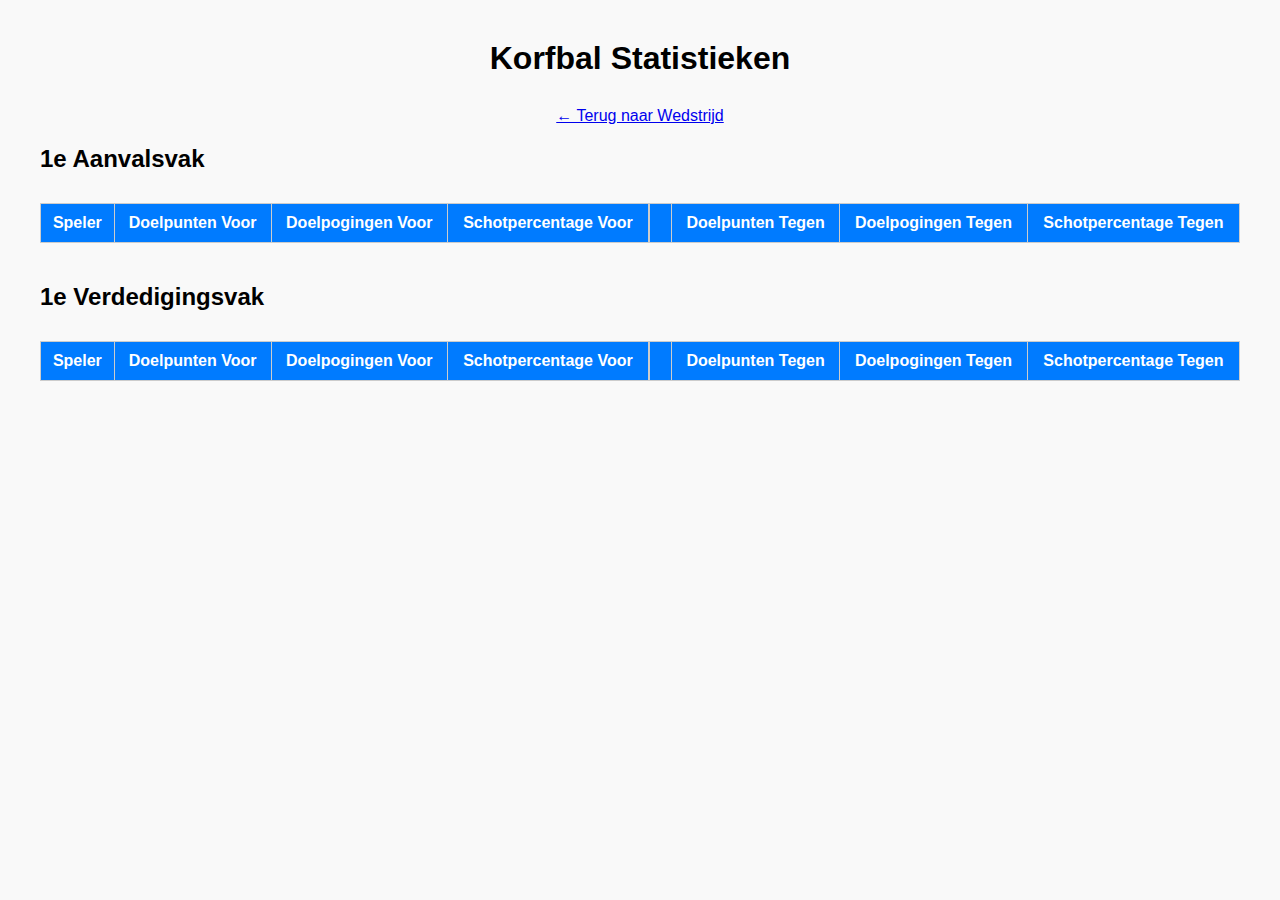
<file: statistieken.html>
<!DOCTYPE html>

<html lang="nl">
<head>
<meta charset="utf-8"/>
<title>Korfbal Statistieken</title>
<style>
        body {
            font-family: Arial, sans-serif;
            margin: 40px;
            background-color: #f9f9f9;
        }
        h1 {
            text-align: center;
        }
        table {
            width: 100%;
            border-collapse: collapse;
            margin-top: 30px;
        }
        th, td {
            border: 1px solid #ccc;
            padding: 12px;
            text-align: center;
        }
        th {
            background-color: #007BFF;
            color: white;
        }
        tr:nth-child(even) {
            background-color: #f2f2f2;
        }
        .back-link {
            display: block;
            margin-top: 30px;
            text-align: center;
        }
    </style>
<style>
    .vak-tabel {
        margin-bottom: 40px;
    }
    .vak-tabel th, .vak-tabel td {
        padding: 10px;
        text-align: center;
    }
    .vak-tabel th {
        background-color: #007BFF;
        color: white;
    }
    .vak-tabel td {
        background-color: #f9f9f9;
    }
    .split-column {
        border-left: 2px solid #ccc;
    }
</style></head>
<body>
<h1>Korfbal Statistieken</h1>

<a class="back-link" href="wedstrijd.html">← Terug naar Wedstrijd</a>
<script>
        function laadStatistieken() {
            const statistieken = JSON.parse(localStorage.getItem('statistieken')) || {};
            const tbody = document.querySelector('#statistiekenTabel tbody');
            tbody.innerHTML = '';

            Object.keys(statistieken).forEach(speler => {
                const data = statistieken[speler];
                const rij = document.createElement('tr');

                const schotPercVoor = data.doelpogingen_voor > 0 ? ((data.doelpunten_voor / data.doelpogingen_voor) * 100).toFixed(1) + '%' : '0%';
                const schotPercTegen = data.doelpogingen_tegen > 0 ? ((data.doelpunten_tegen / data.doelpogingen_tegen) * 100).toFixed(1) + '%' : '0%';

                rij.innerHTML = `
                    <td>${speler}</td>
                    <td>${data.doelpunten_voor || 0}</td>
                    <td>${data.doelpogingen_voor || 0}</td>
                    <td>${schotPercVoor}</td>
                    <td>${data.doelpunten_tegen || 0}</td>
                    <td>${data.doelpogingen_tegen || 0}</td>
                    <td>${schotPercTegen}</td>
                `;
                tbody.appendChild(rij);
            });
        }

        window.onload = laadStatistieken;
    </script>
<h2>1e Aanvalsvak</h2><table class="vak-tabel" id="tabel_1e_Aanvalsvak"><thead><tr><th>Speler</th><th>Doelpunten Voor</th><th>Doelpogingen Voor</th><th>Schotpercentage Voor</th><th class="split-column"></th><th>Doelpunten Tegen</th><th>Doelpogingen Tegen</th><th>Schotpercentage Tegen</th></tr></thead><tbody></tbody></table><h2>1e Verdedigingsvak</h2><table class="vak-tabel" id="tabel_1e_Verdedigingsvak"><thead><tr><th>Speler</th><th>Doelpunten Voor</th><th>Doelpogingen Voor</th><th>Schotpercentage Voor</th><th class="split-column"></th><th>Doelpunten Tegen</th><th>Doelpogingen Tegen</th><th>Schotpercentage Tegen</th></tr></thead><tbody></tbody></table><script>
function laadStatistieken() {
    const statistieken = JSON.parse(localStorage.getItem('statistieken')) || {};
    const spelers = JSON.parse(localStorage.getItem('spelers')) || [];

    const aanvalTbody = document.querySelector('#tabel_1e_Aanvalsvak tbody');
    const verdedigingTbody = document.querySelector('#tabel_1e_Verdedigingsvak tbody');
    aanvalTbody.innerHTML = '';
    verdedigingTbody.innerHTML = '';

    spelers.forEach(speler => {
        const data = statistieken[speler.naam] || {
            doelpunten_voor: 0,
            doelpogingen_voor: 0,
            doelpunten_tegen: 0,
            doelpogingen_tegen: 0
        };

        const schotPercVoor = data.doelpogingen_voor > 0 ? ((data.doelpunten_voor / data.doelpogingen_voor) * 100).toFixed(1) + '%' : '0%';
        const schotPercTegen = data.doelpogingen_tegen > 0 ? ((data.doelpunten_tegen / data.doelpogingen_tegen) * 100).toFixed(1) + '%' : '0%';

        const rij = document.createElement('tr');
        rij.innerHTML = `
            <td>${speler.naam}</td>
            <td>${data.doelpunten_voor}</td>
            <td>${data.doelpogingen_voor}</td>
            <td>${schotPercVoor}</td>
            <td class="split-column"></td>
            <td>${data.doelpunten_tegen}</td>
            <td>${data.doelpogingen_tegen}</td>
            <td>${schotPercTegen}</td>
        `;

        if (speler.vak === 'A') {
            aanvalTbody.appendChild(rij);
        } else if (speler.vak === 'B') {
            verdedigingTbody.appendChild(rij);
        }
    });
}
window.onload = laadStatistieken;
</script></body>
</html>
</file>
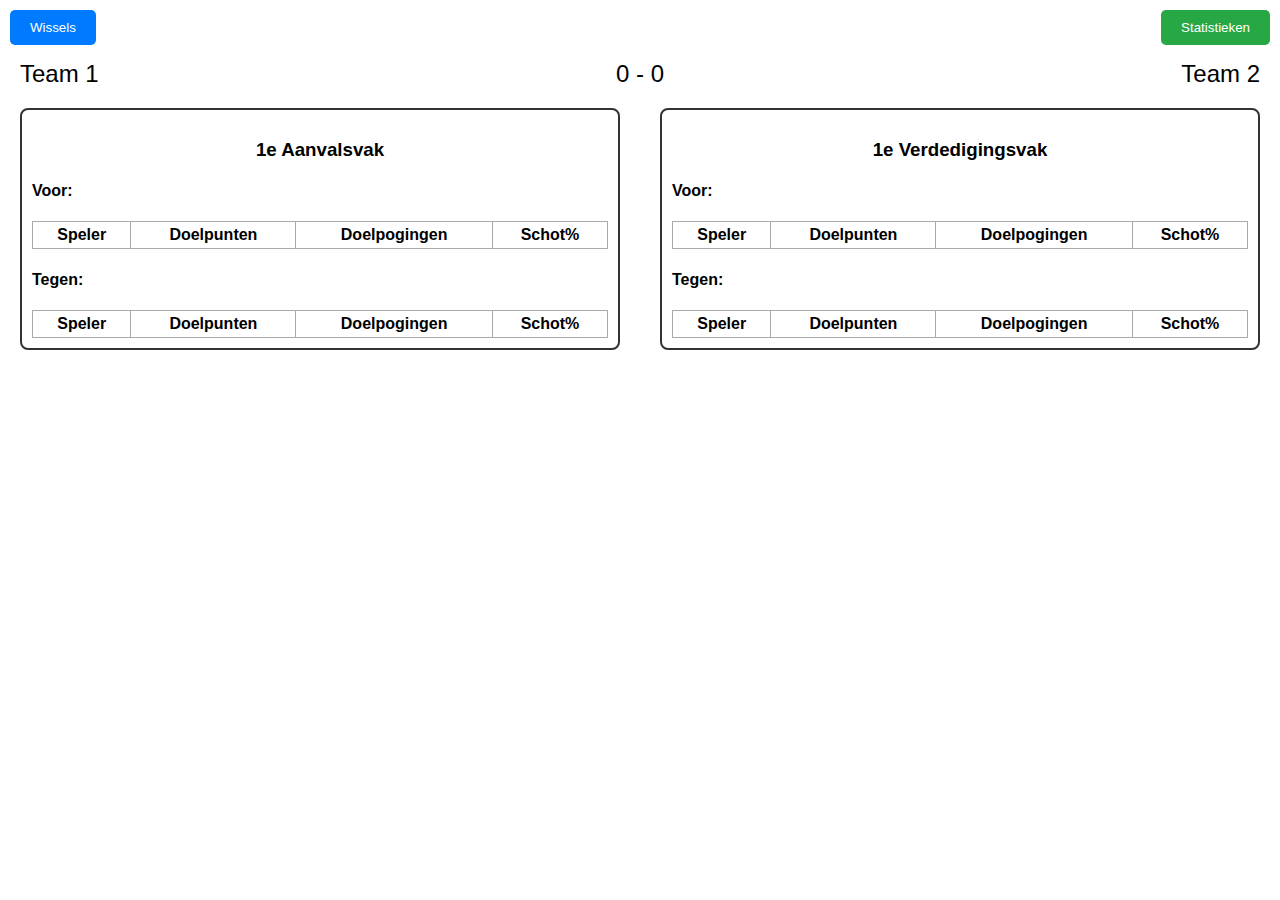
<file: wedstrijd_eenvoudig.html>
<!DOCTYPE html>

<html lang="nl">
<head>
<meta charset="utf-8"/>
<title>Wedstrijd Eenvoudig</title>
<style>
        body {
            font-family: Arial, sans-serif;
            margin: 20px;
        }
        .scoreboard {
            display: flex;
            justify-content: space-between;
            align-items: center;
            font-size: 24px;
            margin-bottom: 20px;
        }
        .vak-container {
            display: flex;
            justify-content: space-between;
            gap: 40px;
        }
        .vak {
            border: 2px solid #333;
            border-radius: 8px;
            padding: 10px;
            width: 48%;
        }
        .vak h3 {
            text-align: center;
        }
        .speler-acties {
            margin-top: 10px;
        }
        .speler {
            margin-bottom: 10px;
        }
        .speler span {
            display: inline-block;
            width: 160px;
        }
        .statistieken {
            margin-top: 20px;
        }
        table {
            width: 100%;
            border-collapse: collapse;
            margin-top: 5px;
        }
        th, td {
            border: 1px solid #aaa;
            padding: 4px;
            text-align: center;
        }
        .vak-selector {
            margin-bottom: 10px;
        }
    </style>
</head>
<body style="margin-top: 60px;"><button id="wisselsToggle" style="position: fixed; top: 10px; left: 10px; z-index: 1000; padding: 10px 20px; background-color: #007BFF; color: white; border: none; border-radius: 5px; cursor: pointer;">Wissels</button><button id="statistiekenButton" style="position: fixed; top: 10px; right: 10px; z-index: 1000; padding: 10px 20px; background-color: #28A745; color: white; border: none; border-radius: 5px; cursor: pointer;">Statistieken</button>
<div id="menuToggle" style="position: absolute; top: 10px; left: 10px; z-index: 1000;">
</div>

<div id="wisselPaneel" style="display: none; position: absolute; top: 60px; left: 10px; background: #fff; border: 1px solid #ccc; padding: 10px; z-index: 999;">
<h3>Wissels</h3>
<div id="wisselLijst"></div>
</div>
<div id="statistiekPaneel" style="display: none; position: absolute; top: 60px; left: 10px; background: #fff; border: 1px solid #ccc; padding: 10px; z-index: 999;">
<h3>Statistieken</h3>
<p>Statistieken per vak worden hier later weergegeven.</p>
</div>
<div class="scoreboard">	
<div id="team1Naam">Team 1</div>
<div><span id="score1">0</span> - <span id="score2">0</span></div>
<div id="team2Naam">Team 2</div>
</div>
<div class="vak-container">
<div class="vak" id="aanvalsvak">
<h3>1e Aanvalsvak</h3>
<div class="speler-acties" id="aanvalSpelers"></div>
<div class="statistieken">
<h4>Voor:</h4>
<table id="aanvalVoorStats">
<thead>
<tr><th>Speler</th><th>Doelpunten</th><th>Doelpogingen</th><th>Schot%</th></tr>
</thead>
<tbody></tbody>
</table>
<h4>Tegen:</h4>
<table id="aanvalTegenStats">
<thead>
<tr><th>Speler</th><th>Doelpunten</th><th>Doelpogingen</th><th>Schot%</th></tr>
</thead>
<tbody></tbody>
</table>
</div>
</div>
<div class="vak" id="verdedigingsvak">
<h3>1e Verdedigingsvak</h3>
<div class="speler-acties" id="verdedigingSpelers"></div>
<div class="statistieken">
<h4>Voor:</h4>
<table id="verdedigingVoorStats">
<thead>
<tr><th>Speler</th><th>Doelpunten</th><th>Doelpogingen</th><th>Schot%</th></tr>
</thead>
<tbody></tbody>
</table>
<h4>Tegen:</h4>
<table id="verdedigingTegenStats">
<thead>
<tr><th>Speler</th><th>Doelpunten</th><th>Doelpogingen</th><th>Schot%</th></tr>
</thead>
<tbody></tbody>
</table>
</div>
</div>
</div>
<script>
const team1 = localStorage.getItem("team1") || "Team 1";
const team2 = localStorage.getItem("team2") || "Team 2";
const spelers = JSON.parse(localStorage.getItem("spelers") || "[]");

document.getElementById("team1Naam").textContent = team1;
document.getElementById("team2Naam").textContent = team2;

let score1 = 0;
let score2 = 0;

const score1El = document.getElementById("score1");
const score2El = document.getElementById("score2");

const aanvalSpelers = spelers.filter(s => s.vak === "aanval");
const verdedigingSpelers = spelers.filter(s => s.vak === "verdediging");

function createSpelerActies(speler, container, statsVoor, statsTegen, team) {
    const div = document.createElement("div");
    div.className = "speler";

    const naam = document.createElement("span");
    naam.textContent = speler.naam;
    div.appendChild(naam);

    const acties = ["Doelpunt Voor", "Doelpoging Voor", "Doelpunt Tegen", "Doelpoging Tegen"];
    acties.forEach(actie => {
        const btn = document.createElement("button");
        btn.textContent = actie;
        btn.addEventListener("click", () => {
            speler[actie] = (speler[actie] || 0) + 1;

            // Automatisch doelpoging registreren bij doelpunt
            if (actie === "Doelpunt Voor") {
                speler["Doelpoging Voor"] = (speler["Doelpoging Voor"] || 0) + 1;
                score1++;
                score1El.textContent = score1;
            }
            if (actie === "Doelpunt Tegen") {
                speler["Doelpoging Tegen"] = (speler["Doelpoging Tegen"] || 0) + 1;
                score2++;
                score2El.textContent = score2;
            }

            updateStats();
        });
        div.appendChild(btn);
    });

    container.appendChild(div);
}

function updateStats() {
    function fillStats(spelers, tableId, voor) {
        const tbody = document.getElementById(tableId).querySelector("tbody");
        tbody.innerHTML = "";
        spelers.forEach(speler => {
            const row = document.createElement("tr");
            const naam = speler.naam;
            const goals = speler[voor ? "Doelpunt Voor" : "Doelpunt Tegen"] || 0;
            const pogingen = speler[voor ? "Doelpoging Voor" : "Doelpoging Tegen"] || 0;
            const percentage = pogingen > 0 ? ((goals / pogingen) * 100).toFixed(1) + "%" : "0%";
            row.innerHTML = `<td>${naam}</td><td>${goals}</td><td>${pogingen}</td><td>${percentage}</td>`;
            tbody.appendChild(row);
        });
    }

    fillStats(aanvalSpelers, "aanvalVoorStats", true);
    fillStats(aanvalSpelers, "aanvalTegenStats", false);
    fillStats(verdedigingSpelers, "verdedigingVoorStats", true);
    fillStats(verdedigingSpelers, "verdedigingTegenStats", false);
}

aanvalSpelers.forEach(speler => {
    createSpelerActies(speler, document.getElementById("aanvalSpelers"), "aanvalVoorStats", "aanvalTegenStats", team1);
});

verdedigingSpelers.forEach(speler => {
    createSpelerActies(speler, document.getElementById("verdedigingSpelers"), "verdedigingVoorStats", "verdedigingTegenStats", team1);
});

updateStats();
    </script>
<script>
function toggleMenu() {
  const panel = document.getElementById("menuPanel");
  panel.style.display = panel.style.display === "none" ? "block" : "none";
}

function showWissels() {
  document.getElementById("wisselPaneel").style.display = "block";
  document.getElementById("statistiekPaneel").style.display = "none";
  laadWissels();
}

function showStats() {
  document.getElementById("wisselPaneel").style.display = "none";
  document.getElementById("statistiekPaneel").style.display = "block";
}

function laadWissels() {
  const wisselLijst = document.getElementById("wisselLijst");
  wisselLijst.innerHTML = "";
  const spelers = JSON.parse(localStorage.getItem("spelers") || "[]");
  const wissels = spelers.filter(s => s.vak === "wissel");
  const aanval = spelers.filter(s => s.vak === "aanval");
  const verdediging = spelers.filter(s => s.vak === "verdediging");

  wissels.forEach(wissel => {
    const div = document.createElement("div");
    div.textContent = wissel.naam + " wisselen met: ";
    const select = document.createElement("select");
    [...aanval, ...verdediging].forEach(s => {
      const opt = document.createElement("option");
      opt.value = s.naam;
      opt.textContent = s.naam;
      select.appendChild(opt);
    });
    const btn = document.createElement("button");
    btn.textContent = "Wissel";
    btn.onclick = () => {
      const targetNaam = select.value;
      const confirmSwap = confirm(`Wilt u ${wissel.naam} wisselen voor ${targetNaam}?`);
      if (confirmSwap) {
        const target = spelers.find(s => s.naam === targetNaam);
        const wisselIndex = spelers.findIndex(s => s.naam === wissel.naam);
        const targetIndex = spelers.findIndex(s => s.naam === targetNaam);

        const tempVak = target.vak;
        target.vak = "wissel";
        spelers[wisselIndex].vak = tempVak;

        localStorage.setItem("spelers", JSON.stringify(spelers));
        location.reload();
      }
    };
    div.appendChild(select);
    div.appendChild(btn);
    wisselLijst.appendChild(div);
  });
}
</script>
<script>
function openWisselPaneel() {
  document.getElementById("overlay").style.display = "block";
  document.getElementById("wisselPaneel").style.display = "block";

  const veldType = document.getElementById("veldType").value;
  const vak = document.getElementById("vak").value;

  updateSelecties(veldType, vak);
}

function closeWisselPaneel() {
  document.getElementById("overlay").style.display = "none";
  document.getElementById("wisselPaneel").style.display = "none";
}

function updateSelecties(veldType, vak) {
  const veldSpelerSelect = document.getElementById("veldSpeler");
  const wisselSpelerSelect = document.getElementById("wisselSpeler");

  veldSpelerSelect.innerHTML = "";
  wisselSpelerSelect.innerHTML = "";

  spelersData[veldType][vak].forEach((speler, index) => {
    veldSpelerSelect.innerHTML += `<option value="${index}">${speler.naam}</option>`;
  });

  spelersData.wissels.forEach((speler, index) => {
    wisselSpelerSelect.innerHTML += `<option value="${index}">${speler.naam}</option>`;
  });
}

document.getElementById("veldType").addEventListener("change", () => {
  updateSelecties(document.getElementById("veldType").value, document.getElementById("vak").value);
});

function bevestigWissel() {
  const veldType = document.getElementById("veldType").value;
  const vak = document.getElementById("vak").value;
  const veldIndex = parseInt(document.getElementById("veldSpeler").value);
  const wisselIndex = parseInt(document.getElementById("wisselSpeler").value);

  wisselSpeler(veldType, vak, veldIndex, wisselIndex);
  closeWisselPaneel();
}
</script>
</body>
</html>
</file>
